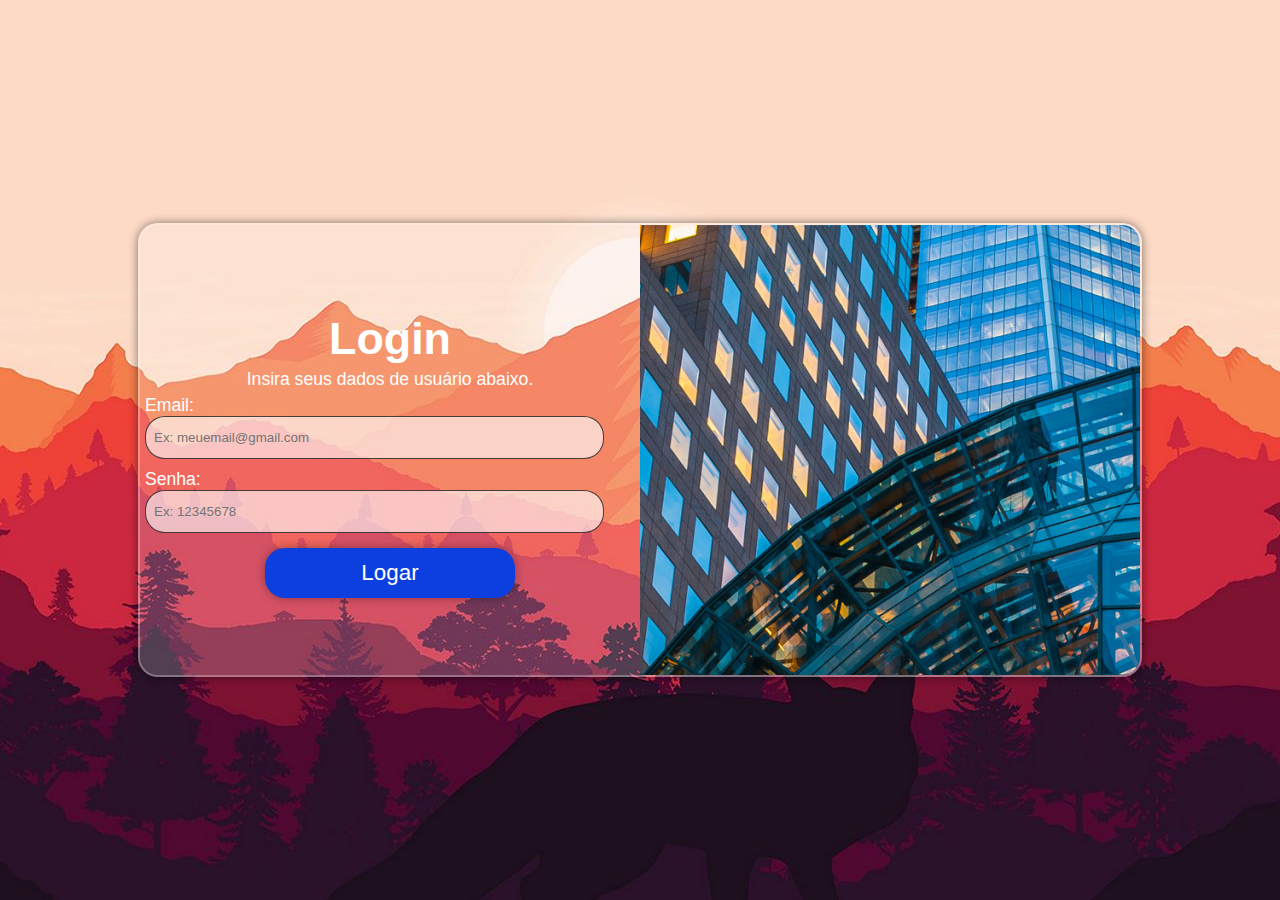
<file: login.html>
<!DOCTYPE html>
<html lang="pt-br">
<head>
    <meta charset="UTF-8">
    <meta name="viewport" content="width=device-width, initial-scale=1.0">
    <title>Login CorSim</title>
    <link rel="stylesheet" href="estilos/style-login.css">
    <link rel="stylesheet" href="estilos/media-query-login.css">
</head>
<body>
    <main>
        <section class="login">
            <div class="imagem">

            </div>
            <div class="formulario">
                <h1>Login</h1>
                <p>Insira seus dados de usuário abaixo.</p>
                <form action="login.php" method="post">
                    <div class="email">
                        <label for="iemail" class="indicadores">Email:</label>
                        <br>
                        <input type="email" name="iemail" id="iemail" method="post" placeholder="Ex: meuemail@gmail.com">
                    </div>
                    <div class="senha">
                        <label for="isenha" class="indicadores">Senha:</label>
                        <br>
                        <input type="password" name="isenha" id="isenha" method="post" placeholder="Ex: 12345678">
                    </div>
                    <div class="bloco-botao">
                        <input type="button" value="Logar" class="botao" onclick="logar()" >
                    </div>
            </div>
        </section> 
    </main>
</body>
<script src="scripts/login.js"></script>
</html>
</file>
<file: estilos/style-login.css>
@charset "UTF-8";

* {
    margin: 0px;
    padding: 0px;
    font-family: 'Segoe UI', Tahoma, Geneva, Verdana, sans-serif;
}

/*Alinhando o login ao centro com flexbox*/
main {
    background: #1C51FF;
    width: 100vw;
    height: 100vh;
    display: flex;
    align-items: center;
    justify-content: center;
}

.login {
    background: rgba(255, 255, 255, 0.194);
    width: 250px;
    height: 450px;
    overflow: hidden;
    border-radius: 20px;
    border: 1px solid rgba(255, 255, 255, 0.284);
    box-shadow: 0px 0px 10px rgba(0, 0, 0, 0.492);
    transition: width .3s, heigth .3s;
    transition-timing-function: ease;
}

.imagem {
    background: url('../imagem/tela-de-login.jpg');
    width: 250px;
    height: 170px;
}

h1 {
    margin-top: 10px;
    font-size: 1.8em;
}

p {
    margin-top: 5px;
    font-size: 0.9em;
}

h1,
p {
    color: white;
    text-align: center;
}

.email,
.senha {
    padding: 5px;
}

#iemail,
#isenha {
    width: 90%;
    background-color: rgba(255, 255, 255, 0.624);
    outline: none;
    padding: 8px;
    border: 1px solid rgba(0, 0, 0, 0.711);
    border-radius: 20px;
}

#iemail:focus,
#isenha:focus {
    background-color: white;
}

#iemail:hover,
#isenha:hover {
    outline: none;
    background-color: white;
}

.indicadores {
    color: white;
    font-weight: 500;
}

.botao {
    display: block;
    margin: auto;
    background: #0D3FE0;
    color: white;
    font-size: 1.4em;
    width: 80%;
    height: 50px;
    margin-top: 10px;
    border: none;
    border-radius: 20px;
    box-shadow: 0px 0px 10px rgba(0, 0, 0, 0.353);
    cursor: pointer;
}
</file>
<file: estilos/media-query-login.css>
@charset "UTF-8";

@media screen and (min-width: 768px) {
    /*Alinhando o login ao centro com flexbox*/
    main {
    background: url('../imagem/tela-de-login-montanhas.jpg');
    background-position: center bottom;
    background-repeat: no-repeat;
    width: 100vw;
    height: 100vh;
    display: flex;
    align-items: center;
    justify-content: center;
    }

    .login {
        display: flex;
        flex-flow: row nowrap;
        align-items: center;
        background: rgba(255, 255, 255, 0.194);
        width: 90vw;
        height: 450px;
        overflow: hidden;
        border-radius: 20px;
        border: 2px solid rgba(255, 255, 255, 0.284);
        box-shadow: 0px 0px 10px rgba(0, 0, 0, 0.492);
    }

    .imagem {
        background: url('../imagem/tela-de-login.jpg');
        background-position: top center;
        width: 40%;
        height: 100%;
    }
    
    .formulario {
        width: 60%;
    }

    h1 {
        font-size: 2.5em;
    }
    
    p {
        margin-top: 5px;
        font-size: 1.1em;
    }
    
    h1,
    p {
        color: white;
        text-align: center;
    }

    #iemail,
    #isenha {
        width: 90%;
        height: 25px;
        background-color: rgba(255, 255, 255, 0.624);
        outline: none;
        padding: 8px;
        border: 1px solid rgba(0, 0, 0, 0.711);
        border-radius: 20px;
    }

    .indicadores {
        color: white;
        font-size: 1em;
    }

    .botao {
        display: block;
        margin: auto;
        background: #0D3FE0;
        color: white;
        font-size: 1.4em;
        width: 50%;
        height: 50px;
        margin-top: 10px;
        border: none;
        border-radius: 20px;
        box-shadow: 0px 0px 10px rgba(0, 0, 0, 0.353);
    }
}

@media screen and (min-width: 992px) {
    /*Alinhando o login ao centro com flexbox*/
    main {
        background: url('../imagem/tela-de-login-montanhas.jpg');
        background-position: center bottom;
        background-repeat: no-repeat;
        width: 100vw;
        height: 100vh;
        display: flex;
        align-items: center;
        justify-content: center;
    }

    .login {
        display: flex;
        flex-flow: row-reverse nowrap;
        align-items: center;
        background: rgba(255, 255, 255, 0.194);
        width: 90vw;
        max-width: 1000px;
        height: 450px;
        overflow: hidden;
        border-radius: 20px;
        border: 2px solid rgba(255, 255, 255, 0.284);
        box-shadow: 0px 0px 10px rgba(0, 0, 0, 0.492);
    }

    .imagem {
        background: url('../imagem/tela-de-login.jpg');
        background-position: top center;
        width: 50%;
        height: 100%;
    }
    
    .formulario {
        width: 50%;
    }

    h1 {
        font-size: 2.8em;
    }
    
    p {
        margin-top: 5px;
        font-size: 1.1em;
    }
    
    h1,
    p {
        color: white;
        text-align: center;
    }

    #iemail,
    #isenha {
        width: 90%;
        height: 25px;
        background-color: rgba(255, 255, 255, 0.624);
        outline: none;
        padding: 8px;
        border: 1px solid rgba(0, 0, 0, 0.711);
        border-radius: 20px;
    }

    .indicadores {
        color: white;
        font-size: 1.1em;
    }
    
    .botao {
        display: block;
        margin: auto;
        background: #0D3FE0;
        color: white;
        font-size: 1.4em;
        width: 50%;
        height: 50px;
        margin-top: 10px;
        border: none;
        border-radius: 20px;
        box-shadow: 0px 0px 10px rgba(0, 0, 0, 0.353);
    }
}
</file>
